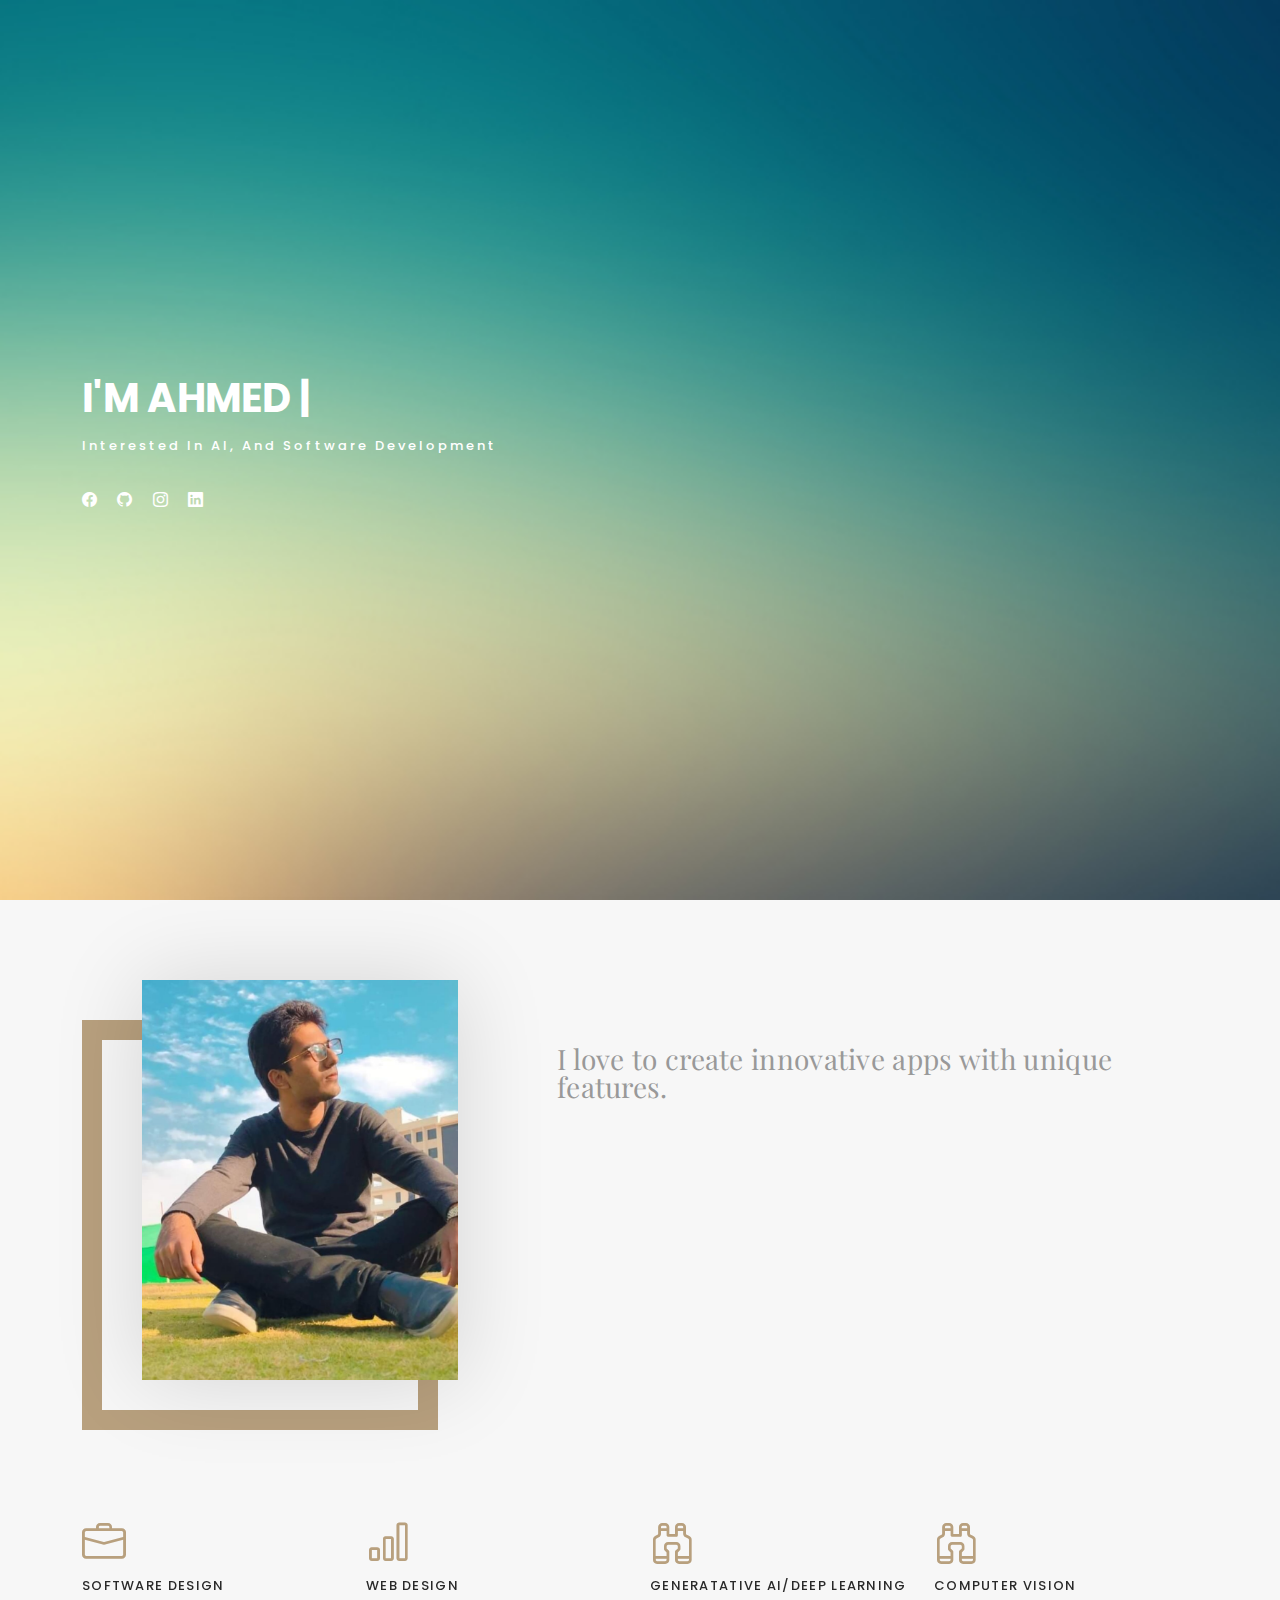
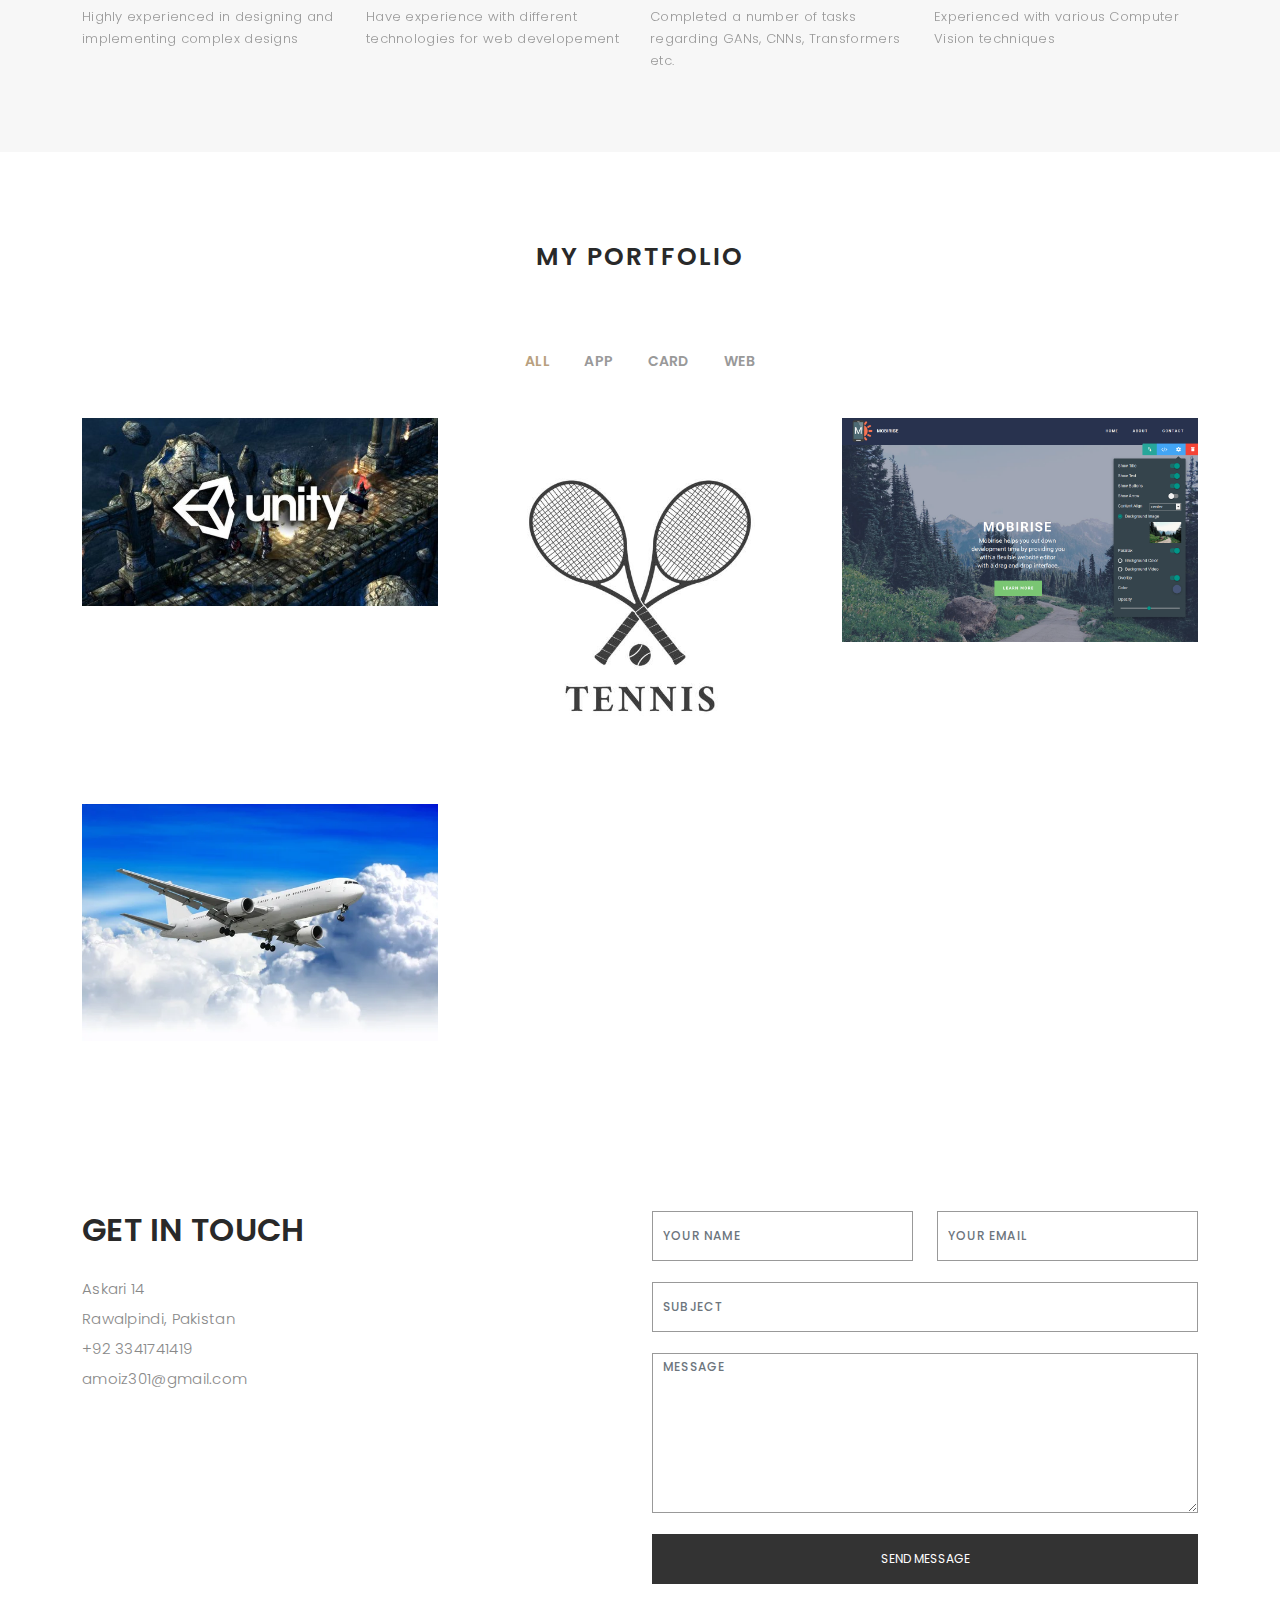
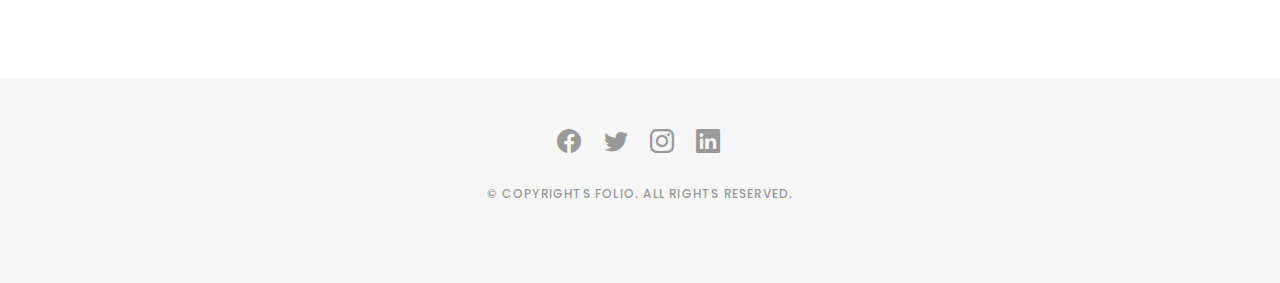
<file: index.html>
<!DOCTYPE html>
<html lang="en">

<head>
  <meta charset="utf-8">
  <meta content="width=device-width, initial-scale=1.0" name="viewport">

  <title>Folio Bootstrap Template - Index</title>
  <meta content="" name="description">
  <meta content="" name="keywords">

  <!-- Favicons -->
  <link href="assets/img/favicon.png" rel="icon">
  <link href="assets/img/apple-touch-icon.png" rel="apple-touch-icon">

  <!-- Google Fonts -->
  <link href="https://fonts.googleapis.com/css?family=Poppins:300,300i,400,400i,500,500i,600,600i,700,700i|Playfair+Display:400,400i,500,500i,600,600i,700,700i,900,900i" rel="stylesheet">

  <!-- Vendor CSS Files -->
  <link href="assets/vendor/bootstrap/css/bootstrap.min.css" rel="stylesheet">
  <link href="assets/vendor/bootstrap-icons/bootstrap-icons.css" rel="stylesheet">
  <link href="assets/vendor/boxicons/css/boxicons.min.css" rel="stylesheet">
  <link href="assets/vendor/glightbox/css/glightbox.min.css" rel="stylesheet">
  <link href="assets/vendor/swiper/swiper-bundle.min.css" rel="stylesheet">

  <!-- Template Main CSS File -->
  <link href="assets/css/style.css" rel="stylesheet">

  <!-- =======================================================
  * Template Name: Folio - v4.9.0
  * Template URL: https://bootstrapmade.com/folio-bootstrap-portfolio-template/
  * Author: BootstrapMade.com
  * License: https://bootstrapmade.com/license/
  ======================================================== -->
</head>

<body>

  <!-- ======= Header ======= -->
  <header id="header" class="fixed-top ">
    <div class="container d-flex align-items-center justify-content-between">

      <a href="index.html" class="logo"><img src="assets/img/logo.png" alt="" class="img-fluid"></a>
      <!-- Uncomment below if you prefer to use an text logo -->
      <!-- <h1 class="logo"><a href="index.html">Folio</a></h1> -->

      <nav id="navbar" class="navbar">
        <ul>
          <li><a class="nav-link scrollto active" href="#hero">Home</a></li>
          <li><a class="nav-link scrollto" href="#about">About</a></li>
          <li><a class="nav-link  scrollto" href="#portfolio">Portfolio</a></li>
         
          <!-- <li class="dropdown"><a href="#"><span>Drop Down</span> <i class="bi bi-chevron-down"></i></a>
            <ul>
              <li><a href="#">Drop Down 1</a></li>
              <li class="dropdown"><a href="#"><span>Deep Drop Down</span> <i class="bi bi-chevron-right"></i></a>
                <ul>
                  <li><a href="#">Deep Drop Down 1</a></li>
                  <li><a href="#">Deep Drop Down 2</a></li>
                  <li><a href="#">Deep Drop Down 3</a></li>
                  <li><a href="#">Deep Drop Down 4</a></li>
                  <li><a href="#">Deep Drop Down 5</a></li>
                </ul>
              </li>
              <li><a href="#">Drop Down 2</a></li>
              <li><a href="#">Drop Down 3</a></li>
              <li><a href="#">Drop Down 4</a></li>
            </ul>
          </li> -->
          <li><a class="nav-link scrollto" href="#contact">Contact</a></li>
        </ul>
        <i class="bi bi-list mobile-nav-toggle"></i>
      </nav><!-- .navbar -->

    </div>
  </header><!-- End Header -->

  <!-- ======= Hero Section ======= -->
  <div id="hero" class="home">

    <div class="container">
      <div class="hero-content">
        <h1>I'm <span class="typed" data-typed-items="Ahmed Moiz"></span></h1>
        <p>Interested in AI, and Software Development</p>

        <ul class="list-unstyled list-social">
          <li><a href="https://www.facebook.com/ahmed.moiz.739"><i class="bi bi-facebook"></i></a></li>
          <li><a href="https://github.com/Ahmed-M1"><i class="bi bi-github"></i></a></li>
          <li><a href="https://www.instagram.com/amoizing_guy666/"><i class="bi bi-instagram"></i></a></li>
          <li><a href="https://www.linkedin.com/in/ahmed-moiz-18b05b219/"><i class="bi bi-linkedin"></i></a></li>
        </ul>
      </div>
    </div>
  </div><!-- End Hero -->

  <main id="main">

    <!-- ======= About Section ======= -->
    <div id="about" class="paddsection">
      <div class="container">
        <div class="row justify-content-between">

          <div class="col-lg-4 ">
            <div class="div-img-bg">
              <div class="about-img">
                <img src="assets/img/IMG_20211119_232404_742.jpg" class="img-responsive" alt="me">
              </div>
            </div>
          </div>

          <div class="col-lg-7">
            <div class="about-descr">

              <p class="p-heading">I love to create innovative apps with unique features.</p>
              <p class="separator"></p>

            </div>

          </div>
        </div>
      </div>
    </div><!-- End About Section -->

    <!-- ======= Services Section ======= -->
    <div id="services">
      <div class="container">

        <div class="services-slider swiper" data-aos="fade-up" data-aos-delay="100">
          <div class="swiper-wrapper">

            <div class="swiper-slide">
              <div class="services-block">
                <i class="bi bi-briefcase"></i>
                <span>Software Design</span>
                <p class="separator">Highly experienced in designing and implementing complex designs </p>
              </div>
            </div><!-- End testimonial item -->

          
            <div class="swiper-slide">
              <div class="services-block">
                <i class="bi bi-bar-chart"></i>
                <span>Web Design</span>
                <p class="separator">Have experience with different technologies for web developement</p>
              </div>
            </div><!-- End testimonial item -->

            <div class="swiper-slide">
              <div class="services-block">
                <i class="bi bi-binoculars"></i>
                <span>Generatative AI/Deep Learning</span>
                <p class="separator">Completed a number of tasks regarding GANs, CNNs, Transformers etc.</p>
              </div>
            </div><!-- End testimonial item -->

            <div class="swiper-slide">
              <div class="services-block">
                <i class="bi bi-binoculars"></i>
                <span>Computer Vision</span>
                <p class="separator">Experienced with various Computer Vision techniques</p>
              </div>
            </div><!-- End testimonial item -->


          </div>
          
        </div>

      </div>

    </div><!-- End Services Section -->

    <!-- ======= Portfolio Section ======= -->
    <div id="portfolio" class="paddsection">

      <div class="container">
        <div class="section-title text-center">
          <h2>My Portfolio</h2>
        </div>
      </div>

      <div class="container">

        <div class="row">
          <div class="col-lg-12 d-flex justify-content-center">
            <ul id="portfolio-flters">
              <li data-filter="*" class="filter-active">All</li>
              <li data-filter=".filter-app">App</li>
              <li data-filter=".filter-card">Card</li>
              <li data-filter=".filter-web">Web</li>
            </ul>
          </div>
        </div>

        <div class="row portfolio-container">

          <div class="col-lg-4 col-md-6 portfolio-item filter-app">
            <img src="assets\img\portfolio\portfolio-1.jpg" class="img-fluid" alt="">
            <div class="portfolio-info">
              <h4>Android Based Keyboard Game</h4>
              <p>App</p>
              <a href="assets\img\portfolio\keyboardgame1.png" data-gallery="portfolioGallery" class="portfolio-lightbox preview-link" title="App 1"><i class="bx bx-plus"></i></a>
              <a href="portfolio-details.html" class="details-link" title="More Details"><i class="bx bx-link"></i></a>
            </div>
          </div>

          <div class="col-lg-4 col-md-6 portfolio-item filter-app">
            <img src="assets/img/portfolio/vtx.jpg" class="img-fluid" alt="">
            <div class="portfolio-info">
              <h4>3D Tennis Reconstruction</h4>
              <p>App</p>
              <a href="assets/img/portfolio/vtx2.png" data-gallery="portfolioGallery" class="portfolio-lightbox preview-link" title="App 3"><i class="bx bx-plus"></i></a>
            </div>
          </div>

          <div class="col-lg-4 col-md-6 portfolio-item filter-web">
            <img src="assets/img/portfolio/portfolio-3.jpg" class="img-fluid" alt="">
            <div class="portfolio-info">
              <h4>Website using HTML and CSS</h4>
              <p>Website</p>
              <a href="assets/img/portfolio/portfolio-3.jpg" data-gallery="portfolioGallery" class="portfolio-lightbox preview-link" title="App 2"><i class="bx bx-plus"></i></a>
              
            </div>

          
          </div>

         
          </div>
          <div class="row portfolio-container">

            <div class="col-lg-4 col-md-6 portfolio-item filter-app">
              <img src="assets/img/portfolio/portfolio-4.jpg" class="img-fluid" alt="">
              <div class="portfolio-info">
                <h4>Airplane Management System</h4>
                <p>App</p>
                <a href="assets/img/portfolio/portfolio-4.jpg" data-gallery="portfolioGallery" class="portfolio-lightbox preview-link" title="App 3"><i class="bx bx-plus"></i></a>
                <a href="portfolio-details.html" class="details-link" title="More Details"><i class="bx bx-link"></i></a>
              </div>
            </div>
  
            
  
            
            </div>
  
           
            </div>

        </div>

      </div>

    </div><!-- End Portfolio Section -->

    

    <!-- ======= Contact Section ======= -->
    <div id="contact" class="paddsection">
      <div class="container">
        <div class="contact-block1">
          <div class="row">

            <div class="col-lg-6">
              <div class="contact-contact">

                <h2 class="mb-30">GET IN TOUCH</h2>

                <ul class="contact-details">
                  <li><span>Askari 14</span></li>
                  <li><span>Rawalpindi, Pakistan</span></li>
                  <li><span>+92 3341741419</span></li>
                  <li><span>amoiz301@gmail.com</span></li>
                </ul>

              </div>
            </div>

            <div class="col-lg-6">
              <form action="forms/contact.php" method="post" role="form" class="php-email-form">
                <div class="row gy-3">

                  <div class="col-lg-6">
                    <div class="form-group contact-block1">
                      <input type="text" name="name" class="form-control" id="name" placeholder="Your Name" required>
                    </div>
                  </div>

                  <div class="col-lg-6">
                    <div class="form-group">
                      <input type="email" class="form-control" name="email" id="email" placeholder="Your Email" required>
                    </div>
                  </div>

                  <div class="col-lg-12">
                    <div class="form-group">
                      <input type="text" class="form-control" name="subject" id="subject" placeholder="Subject" required>
                    </div>
                  </div>

                  <div class="col-lg-12">
                    <div class="form-group">
                      <textarea class="form-control" name="message" placeholder="Message" required></textarea>
                    </div>
                  </div>

                  <div class="col-lg-12">
                    <div class="loading">Loading</div>
                    <div class="error-message"></div>
                    <div class="sent-message">Your message has been sent. Thank you!</div>
                  </div>

                  <div class="mt-0">
                    <input type="submit" class="btn btn-defeault btn-send" value="Send message">
                  </div>

                </div>
              </form>
            </div>
          </div>
        </div>
      </div>
    </div><!-- End Contact Section -->

  </main><!-- End #main -->

  <!-- ======= Footer ======= -->
  <div id="footer" class="text-center">
    <div class="container">
      <div class="socials-media text-center">

        <ul class="list-unstyled">
          <li><a href="#"><i class="bi bi-facebook"></i></a></li>
          <li><a href="#"><i class="bi bi-twitter"></i></a></li>
          <li><a href="#"><i class="bi bi-instagram"></i></a></li>
          <li><a href="#"><i class="bi bi-linkedin"></i></a></li>
        </ul>

      </div>

      <p>&copy; Copyrights Folio. All rights reserved.</p>

      <div class="credits">
        <!--
        All the links in the footer should remain intact.
        You can delete the links only if you purchased the pro version.
        Licensing information: https://bootstrapmade.com/license/
        Purchase the pro version with working PHP/AJAX contact form: https://bootstrapmade.com/buy/?theme=Folio
      -->
        
      </div>

    </div>
  </div><!-- End Footer -->

  <a href="#" class="back-to-top d-flex align-items-center justify-content-center"><i class="bi bi-arrow-up-short"></i></a>

  <!-- Vendor JS Files -->
  <script src="assets/vendor/bootstrap/js/bootstrap.bundle.min.js"></script>
  <script src="assets/vendor/glightbox/js/glightbox.min.js"></script>
  <script src="assets/vendor/isotope-layout/isotope.pkgd.min.js"></script>
  <script src="assets/vendor/swiper/swiper-bundle.min.js"></script>
  <script src="assets/vendor/typed.js/typed.min.js"></script>
  <script src="assets/vendor/php-email-form/validate.js"></script>

  <!-- Template Main JS File -->
  <script src="assets/js/main.js"></script>

</body>

</html>
</file>
<file: assets/css/style.css>
/**
* Template Name: Folio - v4.9.0
* Template URL: https://bootstrapmade.com/folio-bootstrap-portfolio-template/
* Author: BootstrapMade.com
* License: https://bootstrapmade.com/license/
*/

/*--------------------------------------------------------------
# General
--------------------------------------------------------------*/
body {
  background: #ffffff;
  color: #898989;
  font-family: "Poppins", helvetica;
  font-size: 15px;
  font-weight: 300;
  line-height: 20px;
  letter-spacing: 0.02em;
  overflow-x: hidden;
  margin: 0 auto;
  padding: 0;
  box-sizing: border-box;
}

h1,
h2,
h3,
h4,
h5,
h6 {
  margin: 0;
}

h2 {
  color: #292929;
  font-weight: 600;
}

h4 {
  color: #292929;
  font-size: 14px;
  font-weight: 600;
}

a {
  color: #292929;
  text-decoration: none !important;
  transition: all 0.5s ease-in-out 0s;
}

a:hover {
  transition: all 0.5s ease-in-out 0s;
}

p {
  margin: 25px 0;
  padding: 0;
  font-size: 15px;
  color: #999999;
  line-height: 28px;
}

::-moz-selection {
  background: #97be76;
  color: #fff;
}

::selection {
  background: #82bd4c;
  color: #fff;
}

.btn {
  background: #333;
  border: medium none;
  border-radius: 0;
  color: #fff;
  font-size: 12px;
  height: 50px;
  line-height: 50px;
  padding: 0 30px;
  text-transform: uppercase;
}

.btn:hover,
.btn:focus {
  color: #fff;
}

.padDiv {
  padding: 30px 20px;
}

.section-title {
  margin-bottom: 70px;
}

.section-title h2 {
  font-size: 25px;
  letter-spacing: 2px;
  text-transform: uppercase;
}

.form-control {
  background-color: transparent;
  border: 1px solid #999;
  border-radius: 0;
  color: #999999;
  font-size: 12px;
  font-weight: 500;
  height: 50px;
  letter-spacing: 0.1em;
  padding-left: 10px;
  margin: 0 0 25px 0;
  line-height: 14px;
  text-transform: uppercase;
}

.form-control:focus {
  box-shadow: none;
  outline: 0 none;
}

.paddsection {
  padding-top: 90px;
  padding-bottom: 90px;
}

.paddsections {
  padding-top: 90px;
  padding-bottom: 90px !important;
}

.hvr-shutter-in-horizontal::before {
  background: #333;
}

.hvr-shutter-in-horizontal:hover {
  background: #8dc74a;
}

.mb-30 {
  margin-bottom: 30px;
}

.main-content {
  padding-top: 140px;
}

/*--------------------------------------------------------------
# Back to top button
--------------------------------------------------------------*/
.back-to-top {
  position: fixed;
  visibility: hidden;
  opacity: 0;
  right: 15px;
  bottom: 15px;
  z-index: 996;
  background: #b8a07e;
  width: 40px;
  height: 40px;
  border-radius: 4px;
  transition: all 0.4s;
}

.back-to-top i {
  font-size: 28px;
  color: #fff;
  line-height: 0;
}

.back-to-top:hover {
  background: #8cc740;
  color: #fff;
}

.back-to-top.active {
  visibility: visible;
  opacity: 1;
}

/*--------------------------------------------------------------
# Header
--------------------------------------------------------------*/
#header {
  transition: all 0.5s;
  z-index: 997;
  padding: 15px 0;
  background-color: #fff;
  top: -100%;
  box-shadow: 0px 2px 25px rgba(0, 0, 0, 0.08);
}

#header.header-scrolled,
#header.header-inner-pages {
  top: 0;
}

#header .logo {
  font-size: 30px;
  margin: 0;
  padding: 0;
  line-height: 1;
  font-weight: 600;
  letter-spacing: 1px;
  font-family: "Playfair Display", sans-serif;
  font-style: italic;
}

#header .logo a {
  color: #898989;
}

#header .logo img {
  max-height: 40px;
}

@media (max-width: 992px) {
  #header {
    border: 0;
  }
}

/*--------------------------------------------------------------
# Navigation Menu
--------------------------------------------------------------*/
/**
* Desktop Navigation 
*/
.navbar {
  padding: 0;
}

.navbar ul {
  margin: 0;
  padding: 0;
  display: flex;
  list-style: none;
  align-items: center;
}

.navbar li {
  position: relative;
}

.navbar a,
.navbar a:focus {
  display: flex;
  align-items: center;
  justify-content: space-between;
  padding: 10px 0 10px 30px;
  font-family: "Poppins", sans-serif;
  font-size: 14px;
  font-weight: 500;
  color: #7e7d7d;
  white-space: nowrap;
  transition: 0.3s;
}

.navbar a i,
.navbar a:focus i {
  font-size: 12px;
  line-height: 0;
  margin-left: 5px;
}

.navbar a:hover,
.navbar .active,
.navbar .active:focus,
.navbar li:hover>a {
  color: #b8a07e;
}

.navbar .dropdown ul {
  display: block;
  position: absolute;
  left: 30px;
  top: calc(100% + 30px);
  margin: 0;
  padding: 10px 0;
  z-index: 99;
  opacity: 0;
  visibility: hidden;
  background: #fff;
  box-shadow: 0px 0px 30px rgba(127, 137, 161, 0.25);
  transition: 0.3s;
}

.navbar .dropdown ul li {
  min-width: 200px;
}

.navbar .dropdown ul a {
  padding: 10px 20px;
  font-weight: 400;
}

.navbar .dropdown ul a i {
  font-size: 12px;
}

.navbar .dropdown ul a:hover,
.navbar .dropdown ul .active:hover,
.navbar .dropdown ul li:hover>a {
  color: #b8a07e;
}

.navbar .dropdown:hover>ul {
  opacity: 1;
  top: 100%;
  visibility: visible;
}

.navbar .dropdown .dropdown ul {
  top: 0;
  left: calc(100% - 30px);
  visibility: hidden;
}

.navbar .dropdown .dropdown:hover>ul {
  opacity: 1;
  top: 0;
  left: 100%;
  visibility: visible;
}

@media (max-width: 1366px) {
  .navbar .dropdown .dropdown ul {
    left: -90%;
  }

  .navbar .dropdown .dropdown:hover>ul {
    left: -100%;
  }
}

/**
* Mobile Navigation 
*/
.mobile-nav-toggle {
  color: #4b4a4a;
  font-size: 28px;
  cursor: pointer;
  display: none;
  line-height: 0;
  transition: 0.5s;
}

.mobile-nav-toggle.bi-x {
  color: #fff;
}

@media (max-width: 991px) {
  .mobile-nav-toggle {
    display: block;
  }

  .navbar ul {
    display: none;
  }
}

.navbar-mobile {
  position: fixed;
  overflow: hidden;
  top: 0;
  right: 0;
  left: 0;
  bottom: 0;
  background: rgba(49, 49, 49, 0.9);
  transition: 0.3s;
}

.navbar-mobile .mobile-nav-toggle {
  position: absolute;
  top: 15px;
  right: 15px;
}

.navbar-mobile ul {
  display: block;
  position: absolute;
  top: 55px;
  right: 15px;
  bottom: 15px;
  left: 15px;
  padding: 10px 0;
  border-radius: 10px;
  background-color: #fff;
  overflow-y: auto;
  transition: 0.3s;
}

.navbar-mobile a,
.navbar-mobile a:focus {
  padding: 10px 20px;
  font-size: 15px;
  color: #4b4a4a;
}

.navbar-mobile a:hover,
.navbar-mobile .active,
.navbar-mobile li:hover>a {
  color: #b8a07e;
}

.navbar-mobile .getstarted,
.navbar-mobile .getstarted:focus {
  margin: 15px;
}

.navbar-mobile .dropdown ul {
  position: static;
  display: none;
  margin: 10px 20px;
  padding: 10px 0;
  z-index: 99;
  opacity: 1;
  visibility: visible;
  background: #fff;
  box-shadow: 0px 0px 30px rgba(127, 137, 161, 0.25);
}

.navbar-mobile .dropdown ul li {
  min-width: 200px;
}

.navbar-mobile .dropdown ul a {
  padding: 10px 20px;
}

.navbar-mobile .dropdown ul a i {
  font-size: 12px;
}

.navbar-mobile .dropdown ul a:hover,
.navbar-mobile .dropdown ul .active:hover,
.navbar-mobile .dropdown ul li:hover>a {
  color: #b8a07e;
}

.navbar-mobile .dropdown>.dropdown-active {
  display: block;
}

/*--------------------------------------------------------------
# Hero
--------------------------------------------------------------*/
#hero {
  background: url("../img/techandall_wallpaper_1.jpg") repeat scroll center center/cover;
  height: 100vh;
  width: 100%;
}

#hero .hero-content {
  height: 100vh;
  text-align: left;
  width: 100%;
  display: flex;
  justify-content: center;
  flex-direction: column;
}

.hero-content h1 {
  font-size: 40px;
  font-weight: 700;
  margin-bottom: 10px;
  text-transform: uppercase;
  color: #fff;
}

.hero-content p {
  font-size: 13px;
  letter-spacing: 3px;
  margin-top: 0;
  margin-bottom: 30px;
  text-transform: capitalize;
  color: #fff;
  font-weight: 500;
}

.hero-content .list-social li {
  float: left;
  margin-right: 20px;
}

.hero-content .list-social li i {
  color: #fff;
  font-size: 15px;
}

/*--------------------------------------------------------------
# Breadcrumbs
--------------------------------------------------------------*/
.breadcrumbs {
  padding: 120px 0 0 0;
  background-color: white;
  min-height: 40px;
}

@media (max-width: 992px) {
  .breadcrumbs {
    padding-top: 100px;
  }
}

.breadcrumbs h2 {
  font-size: 24px;
  font-weight: 300;
  margin: 0;
}

@media (max-width: 992px) {
  .breadcrumbs h2 {
    margin: 0 0 10px 0;
  }
}

.breadcrumbs ol {
  display: flex;
  flex-wrap: wrap;
  list-style: none;
  padding: 0;
  margin: 0;
  font-size: 14px;
}

.breadcrumbs ol li+li {
  padding-left: 10px;
}

.breadcrumbs ol li+li::before {
  display: inline-block;
  padding-right: 10px;
  color: #6c757d;
  content: "/";
}

@media (max-width: 768px) {
  .breadcrumbs .d-flex {
    display: block !important;
  }

  .breadcrumbs ol {
    display: block;
  }

  .breadcrumbs ol li {
    display: inline-block;
  }
}

/*-----------------------------------------------------------------------------------*/
/*  About
/*-----------------------------------------------------------------------------------*/
#about {
  width: 100%;
  height: auto;
  background: #f7f7f7;
  padding-top: 120px;
}

#about .div-img-bg {
  padding-bottom: 30px;
  border: 20px solid #b8a07e;
}

#about .div-img-bg .about-img img {
  width: 100%;
  box-shadow: 0px 0px 85px 0px rgba(0, 0, 0, 0.14);
  margin-top: -60px;
  margin-left: 40px;
  height: 400px;
  -o-object-fit: cover;
  object-fit: cover;
}

#about .about-descr .p-heading {
  font-family: "Playfair Display", serif;
  font-size: 28px;
  text-align: left;
}

#about .about-descr .separator {
  max-width: 80%;
  margin-bottom: 0;
  text-align: left;
}

/*--------------------------------------------------------------
# Services
--------------------------------------------------------------*/
#services {
  background: #f7f7f7;
  position: relative;
  padding-bottom: 80px;
}

.services-block span {
  margin: 10px 0;
  position: relative;
  font-size: 13px;
  color: #292929;
  letter-spacing: 0.1em;
  font-weight: 500;
  text-transform: uppercase;
  display: block;
}

.services-block .separator {
  margin: 0;
  font-size: 13px;
  line-height: 22px;
}

.services-block i {
  font-size: 44px;
  color: #b8a07e;
  line-height: 44px;
}

.services-slider .swiper-pagination {
  margin-top: 30px;
  position: relative;
}

.services-slider .swiper-pagination .swiper-pagination-bullet {
  width: 12px;
  height: 12px;
  background-color: #fff;
  opacity: 1;
  border: 1px solid #b8a07e;
}

.services-slider .swiper-pagination .swiper-pagination-bullet-active {
  background-color: #b8a07e;
}

/*--------------------------------------------------------------
# Portfolio
--------------------------------------------------------------*/
#portfolio {
  position: relative;
  padding-bottom: 50px;
}

#portfolio #portfolio-flters {
  padding: 0;
  margin: 0 auto 35px auto;
  list-style: none;
  text-align: center;
  border-radius: 50px;
  padding: 2px 15px;
}

#portfolio #portfolio-flters li {
  cursor: pointer;
  display: inline-block;
  padding: 10px 15px 8px 15px;
  font-size: 14px;
  font-weight: 600;
  line-height: 1;
  text-transform: uppercase;
  color: #999999;
  margin-bottom: 5px;
  transition: all 0.3s ease-in-out;
}

#portfolio #portfolio-flters li:hover,
#portfolio #portfolio-flters li.filter-active {
  color: #b8a07e;
}

#portfolio #portfolio-flters li:last-child {
  margin-right: 0;
}

#portfolio .portfolio-item {
  margin-bottom: 30px;
}

#portfolio .portfolio-item .portfolio-info {
  opacity: 0;
  position: absolute;
  left: 30px;
  right: 30px;
  bottom: 0;
  z-index: 3;
  transition: all ease-in-out 0.3s;
  background: rgba(255, 255, 255, 0.9);
  padding: 15px;
}

#portfolio .portfolio-item .portfolio-info h4 {
  font-size: 18px;
  color: #666;
  font-weight: 600;
  margin-bottom: 10px;
}

#portfolio .portfolio-item .portfolio-info p {
  color: #999;
  font-size: 14px;
  margin: 0;
  padding: 0;
}

#portfolio .portfolio-item .portfolio-info .preview-link,
#portfolio .portfolio-item .portfolio-info .details-link {
  position: absolute;
  right: 40px;
  font-size: 24px;
  top: calc(50% - 18px);
  color: #b8a07e;
}

#portfolio .portfolio-item .portfolio-info .preview-link:hover,
#portfolio .portfolio-item .portfolio-info .details-link:hover {
  color: #cab89f;
}

#portfolio .portfolio-item .portfolio-info .details-link {
  right: 10px;
}

#portfolio .portfolio-item:hover .portfolio-info {
  opacity: 1;
  bottom: 20px;
}

/*--------------------------------------------------------------
# Portfolio Details
--------------------------------------------------------------*/
.portfolio-details {
  padding-top: 40px;
}

.portfolio-details .portfolio-details-slider img {
  width: 100%;
}

.portfolio-details .portfolio-details-slider .swiper-pagination {
  margin-top: 20px;
  position: relative;
}

.portfolio-details .portfolio-details-slider .swiper-pagination .swiper-pagination-bullet {
  width: 12px;
  height: 12px;
  background-color: #fff;
  opacity: 1;
  border: 1px solid #b8a07e;
}

.portfolio-details .portfolio-details-slider .swiper-pagination .swiper-pagination-bullet-active {
  background-color: #b8a07e;
}

.portfolio-details .portfolio-info {
  padding: 30px;
  box-shadow: 0px 0 30px rgba(75, 74, 74, 0.08);
}

.portfolio-details .portfolio-info h3 {
  font-size: 22px;
  font-weight: 700;
  margin-bottom: 20px;
  padding-bottom: 20px;
  border-bottom: 1px solid #eee;
}

.portfolio-details .portfolio-info ul {
  list-style: none;
  padding: 0;
  font-size: 15px;
}

.portfolio-details .portfolio-info ul li+li {
  margin-top: 10px;
}

.portfolio-details .portfolio-description {
  padding-top: 30px;
}

.portfolio-details .portfolio-description h2 {
  font-size: 26px;
  font-weight: 700;
  margin-bottom: 20px;
}

.portfolio-details .portfolio-description p {
  padding: 0;
}

/*--------------------------------------------------------------
# Journal
--------------------------------------------------------------*/
#journal,
#journal-blog {
  height: auto;
  width: 100%;
  background: #f7f7f7;
  padding-bottom: 60px;
  position: relative;
}

#journal-blog {
  background: #fff;
  padding-bottom: 30px;
}

#journal .journal-block {
  display: inline-block;
  height: auto;
  width: 100%;
}

#journal .journal-block .journal-info {
  position: relative;
}

.journal-block .journal-info img {
  max-width: 100%;
}

.journal-block .journal-info .journal-txt {
  padding: 25px 0px;
  position: relative;
}

.journal-block .journal-info .journal-txt h4 a {
  display: block;
  font-size: 19px;
  line-height: 24px;
  margin: 0 0 13px 0;
  font-weight: 500;
  color: #292929;
  transition: all 0.5s ease-in-out 0s;
}

.journal-block .journal-info .journal-txt h4 a:hover {
  color: #b8a07e;
  transition: all 0.5s ease-in-out 0s;
}

.journal-block .journal-info .journal-txt p {
  margin: 0;
  font-size: 14px;
  line-height: 24px;
}

/*--------------------------------------------------------------
# Journal
--------------------------------------------------------------*/
#contact {
  height: auto;
  width: 100%;
}

.contact-details {
  list-style: none;
  margin: 0;
  padding: 0;
}

.contact-details li {
  padding-bottom: 10px;
}

#contact input,
#contact textarea {
  width: 100%;
  margin-bottom: 5px;
}

#contact textarea {
  min-height: 160px;
}

.php-email-form .error-message {
  display: none;
  color: #fff;
  background: #ed3c0d;
  text-align: left;
  padding: 15px;
  margin-bottom: 15px;
  font-weight: 600;
}

.php-email-form .error-message br+br {
  margin-top: 25px;
}

.php-email-form .sent-message {
  display: none;
  color: #fff;
  background: #18d26e;
  text-align: center;
  padding: 15px;
  font-weight: 600;
  margin-bottom: 15px;
}

.php-email-form .loading {
  display: none;
  background: #fff;
  text-align: center;
  padding: 15px;
  margin-bottom: 15px;
}

.php-email-form .loading:before {
  content: "";
  display: inline-block;
  border-radius: 50%;
  width: 24px;
  height: 24px;
  margin: 0 10px -6px 0;
  border: 3px solid #18d26e;
  border-top-color: #eee;
  -webkit-animation: animate-loading 1s linear infinite;
  animation: animate-loading 1s linear infinite;
}

@-webkit-keyframes animate-loading {
  0% {
    transform: rotate(0deg);
  }

  100% {
    transform: rotate(360deg);
  }
}

@keyframes animate-loading {
  0% {
    transform: rotate(0deg);
  }

  100% {
    transform: rotate(360deg);
  }
}

/*--------------------------------------------------------------
# Blog
--------------------------------------------------------------*/
/*  Navbar fixd page */
.subpage-nav {
  display: block !important;
}

/*-----------------------------------------------------------------------------------*/
/*  /* Single page */
/*-----------------------------------------------------------------------------------*/
#journal-blog {
  padding-top: 140px;
}

/* main content */
.main-content {
  background: #f7f7f7;
}

.main-content .container-main {
  display: inline-block;
  width: 100%;
}

.main-content .container-main .block-main {
  margin-bottom: 30px;
  overflow: hidden;
}

.container-main .block-main .content-main {
  background: #fff none repeat scroll 0 0;
  display: inline-block;
  width: 100%;
}

.journal-txt h4 a {
  display: block;
  font-size: 19px;
  line-height: 24px;
  margin: 0 0 13px 0;
  font-weight: 500;
  color: #292929;
  transition: all 0.5s ease-in-out 0s;
}

.journal-txt h4 a:hover {
  color: #b8a07e;
  transition: all 0.5s ease-in-out 0s;
}

.post-meta ul li {
  font-size: 12px;
  font-weight: normal;
  margin-left: 8px;
  margin-right: 8px;
  text-transform: capitalize;
  display: inline-block;
  float: none;
}

.content-main .post-meta a {
  color: #a2a2a2;
  margin-left: 5px;
}

/* Commonts */
.comments {
  background: #fff;
}

.entry-comments h6 {
  margin-right: 10px;
  font-size: 13px;
  letter-spacing: 0.1em;
  font-weight: 500;
}

.entry-comments-item {
  margin-top: 40px;
  padding-bottom: 40px;
  border-bottom: 1px solid #f2f2f2;
}

.entry-comments-avatar {
  position: absolute;
  display: block;
  border-radius: 50%;
  width: 60px;
  height: 60px;
}

.entry-comments-body {
  padding-left: 86px;
}

.entry-comments-author {
  margin-right: 10px;
  font-size: 13px;
  color: #292929;
  letter-spacing: 0.1em;
  font-weight: 500;
}

.rep {
  font-size: 13px;
  color: #292929;
  letter-spacing: 0.1em;
  font-weight: 500;
  text-transform: capitalize;
}

.entry-comments span a {
  font-size: 13px;
  color: #999;
}

.entry-comments-reply {
  padding-left: 10%;
}

/* Commonts form */
.cmt {
  background: #fff;
}

blockquote {
  padding: 40px;
  background-color: #f2f2f2;
  margin: 30px 0;
  border: none;
  border-left: 4px solid #b8a07e;
}

/*--------------------------------------------------------------
# Footer
--------------------------------------------------------------*/
#footer {
  background: #f7f7f7;
  padding-top: 50px;
  padding-bottom: 50px;
}

#footer .socials-media {
  width: 100%;
}

#footer .socials-media ul {
  display: inline-block;
  float: none;
  margin: 0 0 20px 0;
}

#footer .socials-media ul li {
  float: left;
  margin-left: 10px;
  margin-right: 10px;
}

#footer .socials-media ul li a {
  font-size: 24px;
  color: #999;
  letter-spacing: 0.1em;
  font-weight: 500;
  background: transparent;
  text-transform: uppercase;
  transition: all 0.5s ease-in-out 0s;
}

#footer .socials-media ul li a:hover {
  color: #b8a07e;
  transition: all 0.5s ease-in-out 0s;
}

#footer p {
  font-size: 12px;
  letter-spacing: 0.1em;
  font-weight: 500;
  margin-top: 0;
  text-transform: uppercase;
}

.credits {
  font-size: 13px;
}

/** Width between 1200x to 0
 *  ~~~~~~~~~~~~~~~~~~~~~~~~~~~~~~~~~~~~
 */
/** Width between 992px to 1199px
 *  ~~~~~~~~~~~~~~~~~~~~~~~~~~~~~~~~~~~~
 */
/** Width between 768px to 991px
 *  ~~~~~~~~~~~~~~~~~~~~~~~~~~~~~~~~~~~~
 */
@media (min-width: 768px) and (max-width: 991px) {

  /* Navbar */
  nav {
    padding: 10px 15px;
  }

  .nav-menu {
    margin-top: 40px;
    display: none;
    float: none;
    width: 100%;
  }

  .nav-menu li {
    float: none;
    width: 100%;
    text-align: center;
    border-top: 1px solid #f7f7f7;
    line-height: 45px;
    margin-left: 0;
    padding-top: 10px;
    padding-bottom: 10px;
  }

  .responsive {
    float: right;
    padding-top: 15px;
    display: block;
  }

  /* About */
  .head-info .header-content .cmaster h1 {
    font-size: 32px;
  }

  #about .div-img-bg {
    padding: 0;
  }

  #about .div-img-bg .about-img img {
    margin-top: 0%;
    margin-left: calc(0% - 0px);
  }

  #about .about-descr .p-heading {
    font-size: 20px;
  }

  #about .about-descr .separator {
    max-width: 100%;
    margin-bottom: 0;
  }

  /* portfolio */
  #portfolio .portfolio-list .nav li {
    float: none;
    margin: 20px;
    display: inline-block;
  }

  /* journal */
  #journal .journal-block .journal-info {
    margin-bottom: 30px;
  }

  /* Contact */
  .contact-contact {
    margin-bottom: 30px;
  }

  /* Footer */
  #footer .socials-media ul li {
    margin-right: 0;
    margin-left: 0;
    float: none;
    display: inline-block;
  }
}

/** Width between 767px to 0
 *  ~~~~~~~~~~~~~~~~~~~~~~~~~~~~~~~~~~~~
 */
@media (max-width: 767px) {

  /* Navbar */
  nav {
    padding: 20px 15px;
  }

  .nav-menu {
    margin-top: 40px;
    display: none;
    float: none;
    width: 100%;
  }

  .nav-menu li {
    float: none;
    width: 100%;
    text-align: center;
    border-top: 1px solid #f7f7f7;
    line-height: 45px;
    margin-left: 0;
    padding-top: 10px;
    padding-bottom: 10px;
  }

  .responsive {
    float: right;
    padding-top: 15px;
    display: block;
  }

  /* About */
  .head-info .header-content h1 {
    font-size: 32px;
  }

  #about .div-img-bg {
    padding: 0;
  }

  #about .div-img-bg .about-img img {
    margin-top: 0%;
    margin-left: calc(0% - 0px);
  }

  #about .about-descr .p-heading {
    font-size: 20px;
  }

  #about .about-descr .separator {
    max-width: 100%;
    margin-bottom: 0;
  }

  /* portfolio */
  #portfolio .portfolio-list .nav li {
    float: none;
    margin: 20px;
    display: inline-block;
  }

  /* journal */
  #journal .journal-block .journal-info {
    margin-bottom: 30px;
  }

  /* Contact */
  .contact-contact {
    margin-bottom: 30px;
  }

  /* Footer */
  #footer .socials-media ul li {
    margin-right: 0;
    margin-left: 0;
    float: none;
    display: inline-block;
  }
}

/** Width between 600px to 0
 *  ~~~~~~~~~~~~~~~~~~~~~~~~~~~~~~~~~~~~
 */
@media (max-width: 600px) {

  /* Navbar */
  nav {
    padding: 20px 15px;
  }

  .nav-menu {
    margin-top: 40px;
    display: none;
    float: none;
    width: 100%;
  }

  .nav-menu li {
    float: none;
    width: 100%;
    text-align: center;
    border-top: 1px solid #f7f7f7;
    line-height: 45px;
    margin-left: 0;
    padding-top: 10px;
    padding-bottom: 10px;
  }

  .responsive {
    float: right;
    padding-top: 15px;
    display: block;
  }

  /* About */
  .head-info .header-content h1 {
    font-size: 32px;
  }

  #about .div-img-bg {
    padding: 0;
  }

  #about .div-img-bg .about-img img {
    margin-top: 0%;
    margin-left: calc(0% - 0px);
  }

  #about .about-descr .p-heading {
    font-size: 20px;
  }

  #about .about-descr .separator {
    max-width: 100%;
    margin-bottom: 0;
  }

  /* portfolio */
  #portfolio .portfolio-list .nav li {
    float: none;
    margin: 10px;
    display: inline-block;
  }

  /* journal */
  #journal .journal-block .journal-info {
    margin-bottom: 30px;
  }

  /* Contact */
  .contact-contact {
    margin-bottom: 30px;
  }

  /* Footer */
  #footer .socials-media ul li {
    margin-right: 0;
    margin-left: 0;
    float: none;
    display: inline-block;
  }
}

/** Width between 480px to 0
 *  ~~~~~~~~~~~~~~~~~~~~~~~~~~~~~~~~~~~~
 */
@media (max-width: 480px) {

  /* Navbar */
  nav {
    padding: 20px 15px;
  }

  .nav-menu {
    margin-top: 40px;
    display: none;
    float: none;
    width: 100%;
  }

  .nav-menu li {
    float: none;
    width: 100%;
    text-align: center;
    border-top: 1px solid #f7f7f7;
    line-height: 45px;
    margin-left: 0;
    padding-top: 10px;
    padding-bottom: 10px;
  }

  .responsive {
    float: right;
    padding-top: 15px;
    display: block;
  }

  /* About */
  .head-info .header-content h1 {
    font-size: 32px;
  }

  #about .div-img-bg {
    padding: 0;
  }

  #about .div-img-bg .about-img img {
    margin-top: 0%;
    margin-left: calc(0% - 0px);
  }

  #about .about-descr .p-heading {
    font-size: 20px;
  }

  #about .about-descr .separator {
    max-width: 100%;
    margin-bottom: 0;
  }

  /* portfolio */
  #portfolio .portfolio-list .nav li {
    float: none;
    margin: 20px;
  }

  /* journal */
  #journal .journal-block .journal-info {
    margin-bottom: 30px;
  }

  /* Contact */
  .contact-contact {
    margin-bottom: 30px;
  }

  /* Footer */
  #footer .socials-media ul li {
    margin-right: 0;
    margin-left: 0;
    float: none;
    display: inline-block;
  }
}

/** Width between 320px to 0
 *  ~~~~~~~~~~~~~~~~~~~~~~~~~~~~~~~~~~~~
 */
@media (max-width: 320px) {

  /* Navbar */
  nav {
    padding: 20px 15px;
  }

  .nav-menu {
    margin-top: 40px;
    display: none;
    float: none;
    width: 100%;
  }

  .nav-menu li {
    float: none;
    width: 100%;
    text-align: center;
    border-top: 1px solid #f7f7f7;
    line-height: 45px;
    margin-left: 0;
    padding-top: 10px;
    padding-bottom: 10px;
  }

  .responsive {
    float: right;
    padding-top: 15px;
    display: block;
  }

  /* About */
  .head-info .header-content h1 {
    font-size: 32px;
  }

  #about .div-img-bg {
    padding: 0;
  }

  #about .div-img-bg .about-img img {
    margin-top: 0%;
    margin-left: calc(0% - 0px);
  }

  #about .about-descr .p-heading {
    font-size: 20px;
  }

  #about .about-descr .separator {
    max-width: 100%;
    margin-bottom: 0;
  }

  /* portfolio */
  #portfolio .portfolio-list .nav li {
    float: none;
    margin: 20px;
  }

  /* journal */
  #journal .journal-block .journal-info {
    margin-bottom: 30px;
  }

  /* Contact */
  .contact-contact {
    margin-bottom: 30px;
  }

  /* Footer */
  #footer .socials-media ul li {
    margin-right: 0;
    margin-left: 0;
    float: none;
    display: inline-block;
  }

  /* Single page */
  .entry-comments-body span {
    display: inline-block;
    margin-right: 0;
  }
}
</file>
